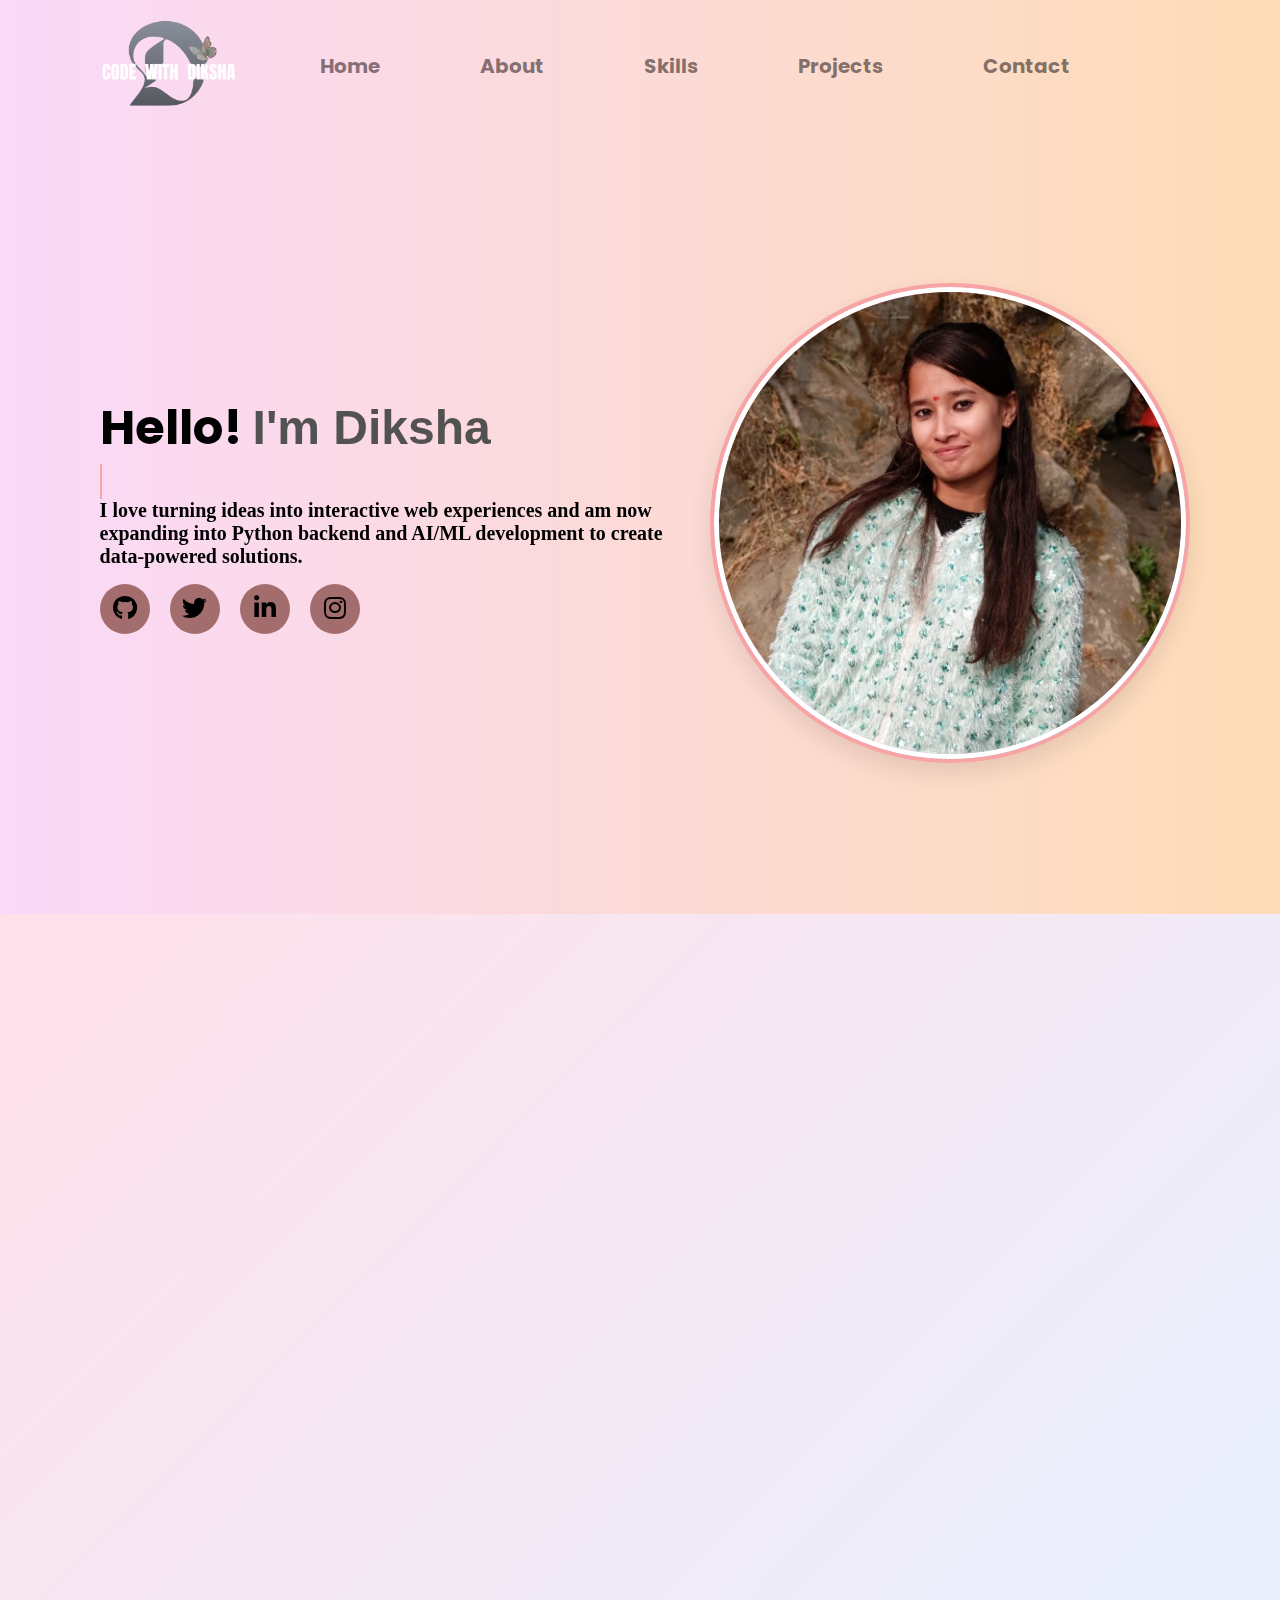
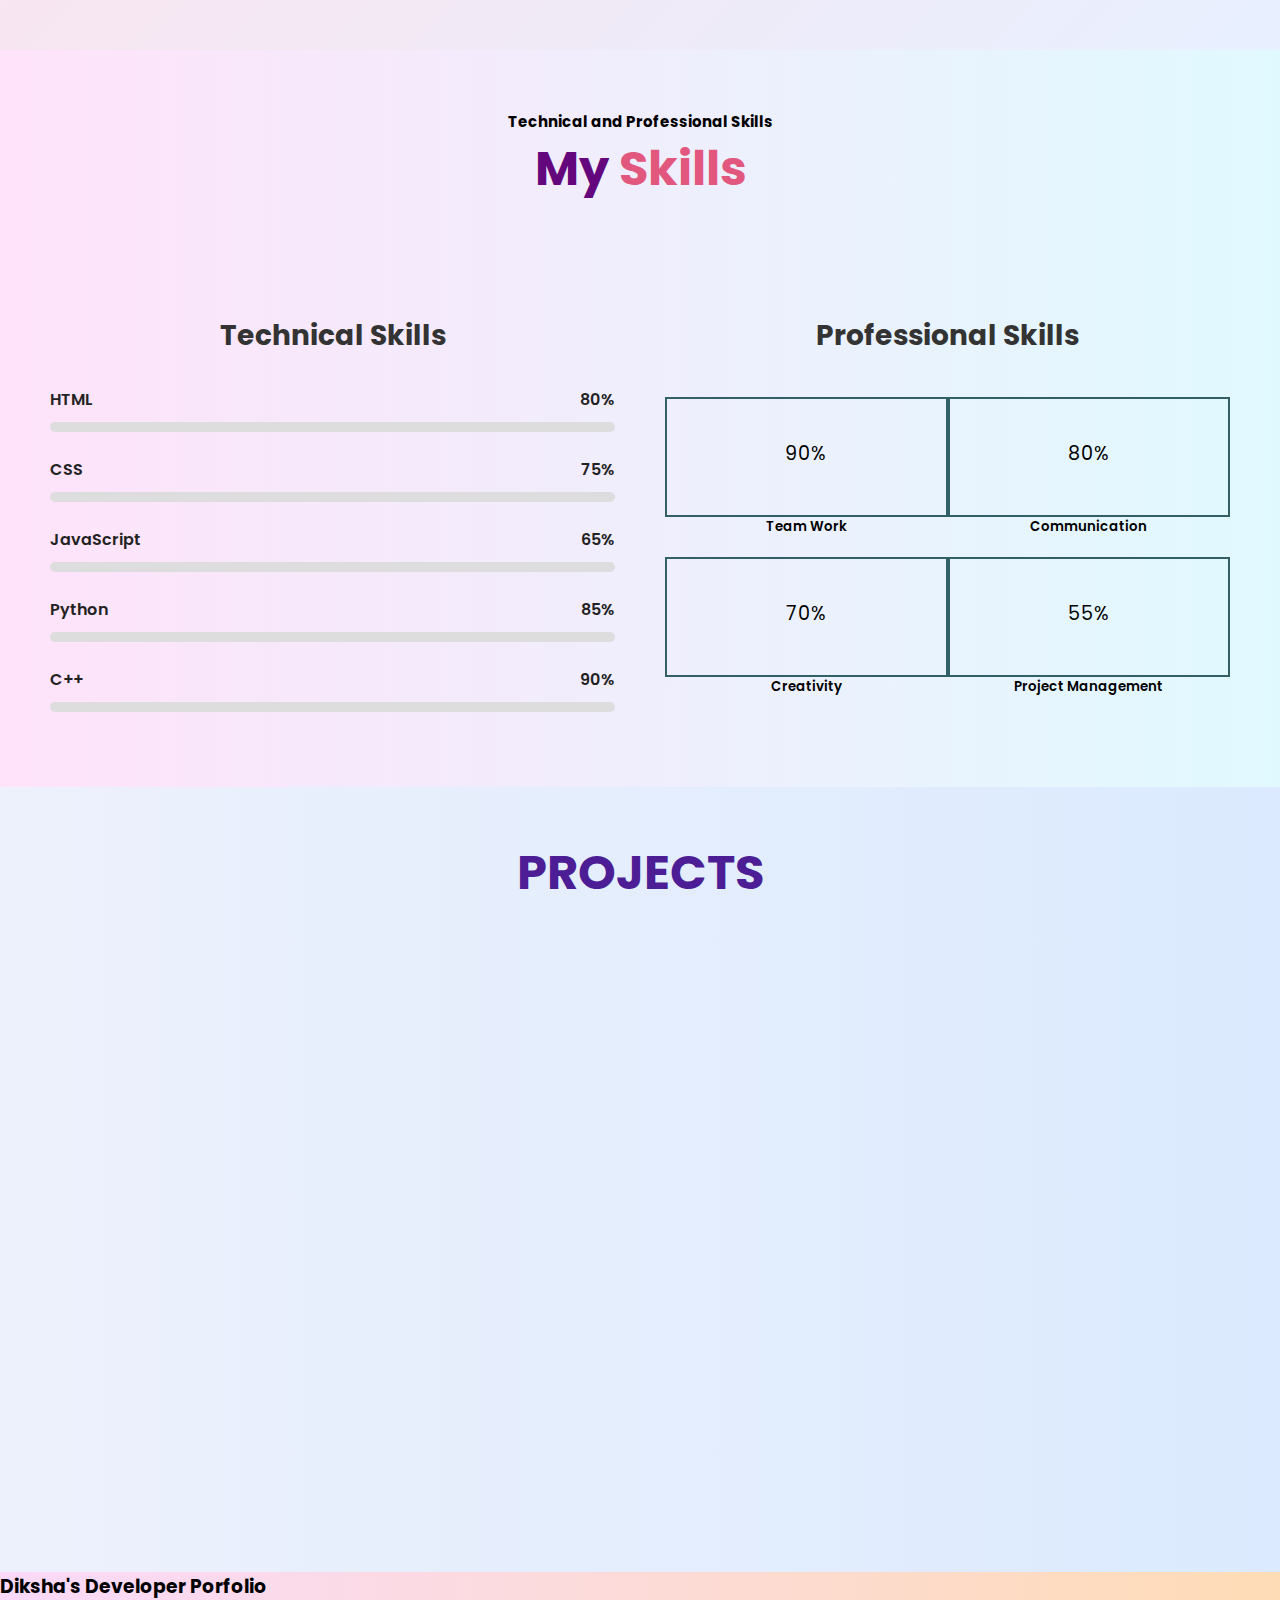
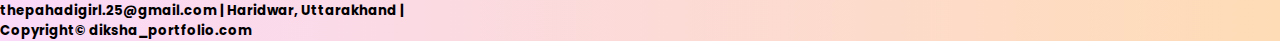
<file: index.html>
<!DOCTYPE html>
<html lang="en">

<head>
    <meta charset="UTF-8">
    <meta name="viewport" content="width=device-width, initial-scale=1.0">
    <title>Portfolio</title>

    <link rel="stylesheet" href="https://cdnjs.cloudflare.com/ajax/libs/font-awesome/6.7.2/css/all.min.css"
        integrity="sha512-Evv84Mr4kqVGRNSgIGL/F/aIDqQb7xQ2vcrdIwxfjThSH8CSR7PBEakCr51Ck+w+/U6swU2Im1vVX0SVk9ABhg=="
        crossorigin="anonymous" referrerpolicy="no-referrer" />

    <link rel="stylesheet" href="https://cdn.jsdelivr.net/npm/aos@2.3.4/dist/aos.css" />

    <link rel="stylesheet" href="style.css">

    <style>
        @import url('https://fonts.googleapis.com/css2?family=Poppins:ital,wght@0,500;0,600;0,700;0,800;0,900;1,400;1,600;1,700;1,900&display=swap');
    </style>
</head>

<body>
    <header>
        <nav class="navbar">
            <div class="left-logo">
                <img src="diksha_logo.png" alt="logo">
            </div>
            <div class="right-menu">
                <ul>
                    <li><a href="index.html">Home</a></li>
                    <li><a href="About.html">About</a></li>
                    <li><a href="skills.html">Skills</a></li>
                    <li><a href="projects.html">Projects</a></li>
                    <li><a href="contact.html">Contact</a></li>
                </ul>
            </div>
        </nav>
    </header>

    <section class="home">
        <div class="home-right" data-aos="fade-right" data-aos-duration="1200">
            <h1>Hello! <span
                    style="color:rgb(82, 82, 82); font-family:'Gill Sans', 'Gill Sans MT', Calibri, 'Trebuchet MS', sans-serif;">I'm
                    Diksha</h1>
            <h2 class="typewriter">A Frontend Developer Exploring Full-Stack and AI/ML Engineering</h2>
            <p>I love turning ideas into interactive web experiences and am now expanding into Python backend and AI/ML
                development to create data-powered solutions.</p>

            <div class="social-links">
                <a href="https://github.com/diksharawat25" target="_blank"><i class="fab fa-github"></i></a>
                <a href="#"><i class="fab fa-twitter"></i></a>
                <a href="https://www.linkedin.com/in/diksha-rawat-123094330" target="_blank"><i
                        class="fab fa-linkedin-in"></i></a>
                <a href="#"><i class="fab fa-instagram"></i></a>
            </div>
        </div>
        <div class="home-left" data-aos="fade-left" data-aos-duration="1400">
            <div class="img-box">
                <img src="Dikshu.jpg" alt="image">
            </div>
        </div>
    </section>

    <section class="About">
        <div class="about-div" data-aos="fade-up" data-aos-duration="1200">
            <h1>ABOUT ME</h1>
            <h2>Hi, I'm Diksha Rawat</h2>
            <div class="about-content">
                <p>I’m an enthusiastic developer with a strong curiosity for how technology can solve real-life
                    problems.
                    Currently, pursuing Btech degree in Computer Science with specialization in Artificial Intelligence
                    and
                    Machine Learning.My ultimate goal is to become an AI/ML Engineer, and I’m currently building my path
                    toward
                    it by learning Python for backend development and actively practicing Data Structures and Algorithms
                    in C++ to
                    sharpen my problem-solving skills. I enjoy creating interactive, user-friendly websites and love
                    blending creativity with logic.
                </p>
                <div class="right-btn">
                    <button><a href="assets/DikshaRawat(RESUME).pdf" target="_blank">Resume</a></button>
                </div>
            </div>
        </div>
    </section>
    <section class="skills-section">
        <div class="main-text">
            <h6 style="font-size: 15px;">Technical and Professional Skills</h6>
            <h1 style="color: rgb(101, 7, 124);">My <span>Skills</span></h1>
        </div>
        <div class="skills-container">
            <div class="skill-left">
                <h2>Technical Skills</h2>

                <div class="skill">
                    <div class="label">
                        <span>HTML</span>
                        <span class="percent">80%</span>
                    </div>
                    <div class="progress-bar">
                        <div class="progress" data-progress="80%"></div>
                    </div>
                </div>

                <div class="skill">
                    <div class="label">
                        <span>CSS</span>
                        <span class="percent">75%</span>
                    </div>
                    <div class="progress-bar">
                        <div class="progress" data-progress="75%"></div>
                    </div>
                </div>

                <div class="skill">
                    <div class="label">
                        <span>JavaScript</span>
                        <span class="percent">65%</span>
                    </div>
                    <div class="progress-bar">
                        <div class="progress" data-progress="65%"></div>
                    </div>
                </div>

                <div class="skill">
                    <div class="label">
                        <span>Python</span>
                        <span class="percent">85%</span>
                    </div>
                    <div class="progress-bar">
                        <div class="progress" data-progress="75%"></div>
                    </div>
                </div>

                <div class="skill">
                    <div class="label">
                        <span>C++</span>
                        <span class="percent">90%</span>
                    </div>
                    <div class="progress-bar">
                        <div class="progress" data-progress="75%"></div>
                    </div>
                </div>

            </div>
            <div class="skill-right">
                <h2>Professional Skills</h2>
                <div class="professional">
                    <div class="box">
                        <div class="circle"  data-dots="90" data-percent="90"></div>
                        <div class="text">
                            <big>90%</big>
                            <small>Team Work</small>
                        </div>
                    </div>
                    <div class="box">
                        <div class="circle" data-dots="80" data-percent="80" > </div>  
                        <div class="text">
                            <big>80%</big>
                            <small>Communication</small>
                        </div>
                    </div>
                    <div class="box">
                        <div class="circle" data-dots="70" data-percent="70" > </div>  
                        <div class="text">
                            <big>70%</big>
                            <small>Creativity</small>
                        </div>
                    </div>
                    <div class="box">
                        <div class="circle" data-dots="55" data-percent="55"> </div>  
                        <div class="text">
                            <big>55%</big>
                            <small>Project Management</small>
                        </div>
                    </div>
                </div>
                
            </div>
    </section>

    <section class="projects">
        <div class="project-div">
            <div class="main-text"> 
                <h1>PROJECTS</h1>
            </div>
            <div class="project-content">
                <div id="pro-ject" class="project1" data-aos="fade-up" data-aos-delay="0">
                    <img src="assets/Banner1.jpg">
                    <div class="layer">
                        <h3>AcePrep Coaching </h3>
                        <p>AcePrep is a modern, responsive coaching website built to help students enroll and learn in-demand tech skills like Web Development, Data Science, and App Development. The platform offers a clean and intuitive interface for students to explore courses, learn about mentors, and register for batches.</p>
                        <a href="https://diksharawat25.github.io/TechCart2/">Link to the website</a>
                    </div>
                </div>
                <div id="pro-ject" class="project1" data-aos="fade-up" data-aos-delay="500">
                    <img src="assets/Banner2.jpg">
                    <div class="layer">
                        <h3>Fake News Detector</h3>
                        <p>The Fake News Detector is a machine learning–powered web application that helps users identify whether a given news article is real or fake. It provides a simple, interactive UI where users can input text or upload a document, and receive instant predictions with dynamic visuals and confidence scores.</p>
                        <a href="https://diksharawat25.github.io/TechCart2/">Link to the website</a>
                    </div>
                </div>
                <div id="pro-ject" class="project1" data-aos="fade-up" data-aos-delay="500">
                    <img src="assets/Banner3.jpg">
                    <div class="layer">
                        <h3>TechCart </h3>
                        <p>TechCart is a fully responsive e-commerce website designed for purchasing electronics and tech gadgets online. The platform provides a seamless shopping experience, allowing users to browse products, view detailed descriptions, and add items to their cart with ease.</p>
                        <a href="https://diksharawat25.github.io/TechCart2/">Link to the website</a>
                    </div>
                </div>
            </div>
        </div>
    </section>

    <section class="contact">
        
    </section>

    
    <footer>
        <div class="footer-content">
            <h3>Diksha's Developer Porfolio</h3>
            <h5>thepahadigirl.25@gmail.com | Haridwar, Uttarakhand | </h5>
            <h5> Copyright&#169; diksha_portfolio.com</h5>
        </div>
    </footer>

    <!-- THIS IS FOR TRANSITION -->
    <script src="https://cdn.jsdelivr.net/npm/aos@2.3.4/dist/aos.js"></script>
    <script>
        AOS.init();


        
    </script>
    <script src="script.js"></script>
</body>

</html>
</file>
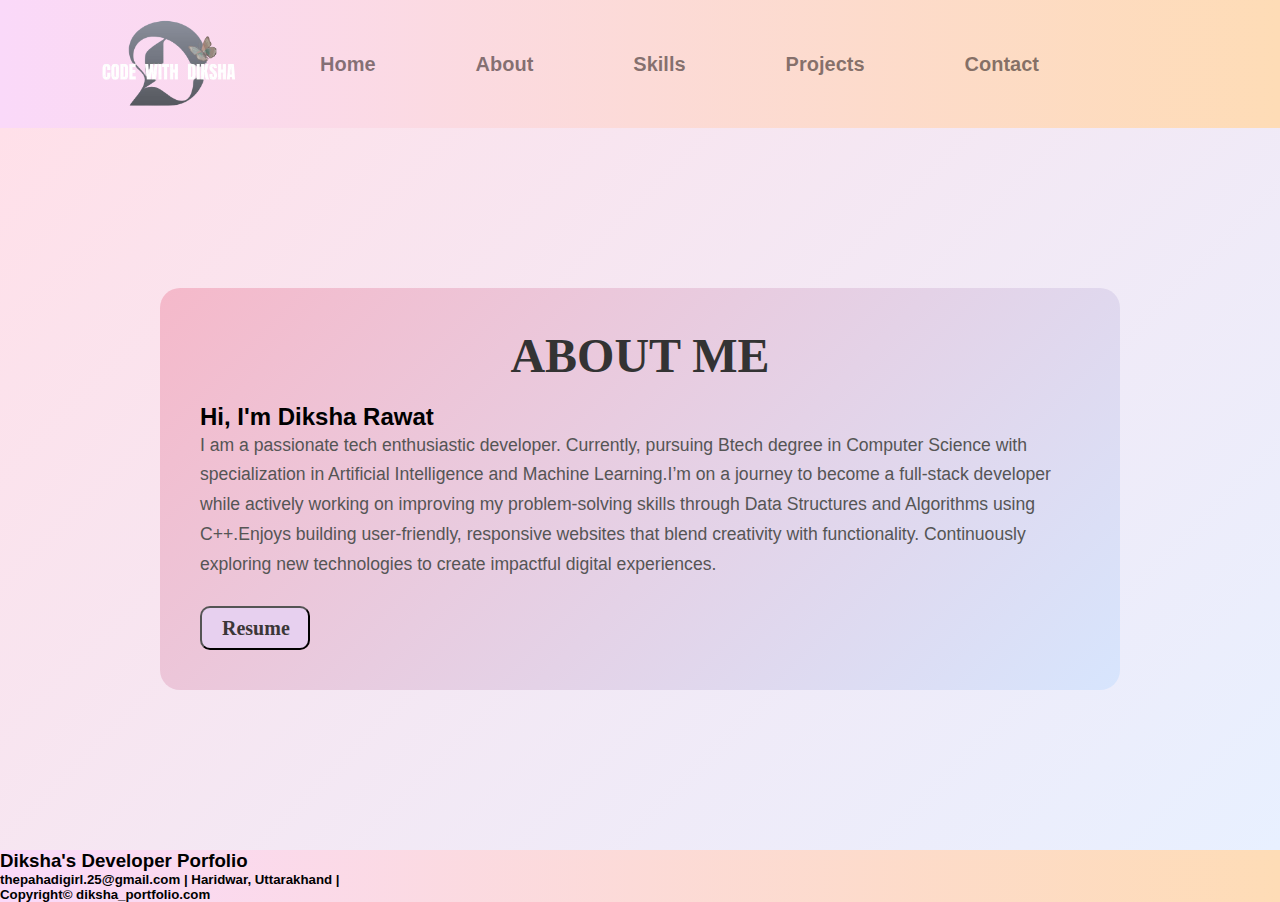
<file: About.html>
<!DOCTYPE html>
<html lang="en">
<head>
    <meta charset="UTF-8">
    <meta name="viewport" content="width=device-width, initial-scale=1.0">
    <title>Document</title>
    <link rel="stylesheet" href="style.css">
</head>
<body>
    <header>
        <nav class="navbar">
            <div class="left-logo">
                <img src="diksha_logo.png" alt="logo">
            </div>
            <div class="right-menu">
                <ul>
                    <li><a href="index.html">Home</a></li>
                    <li><a href="About.html">About</a></li>
                    <li><a href="skills.html">Skills</a></li>
                    <li><a href="projects.html">Projects</a></li>
                    <li><a href="contact.html">Contact</a></li>
                </ul>
            </div>
        </nav>
    </header>
    <section class="About">
        <div class="about-div" data-aos="fade-up" data-aos-duration="1200">
            <h1>ABOUT ME</h1>
            <h2>Hi, I'm Diksha Rawat</h2>
            <div class="about-content">
                <p>I am a passionate tech enthusiastic developer. Currently, pursuing Btech degree in Computer Science with 
                specialization in Artificial Intelligence and Machine Learning.I’m on a journey to become a full-stack developer while 
                actively working on improving my problem-solving skills through Data Structures and Algorithms using C++.Enjoys building user-friendly,
                 responsive websites that blend creativity with functionality. Continuously exploring new technologies to create impactful digital experiences.
                </p>

                <div class="right-btn">
                    <button><a href="assets/DikshaRawat(RESUME).pdf" target="_blank">Resume</a></button>
                </div>
            </div>
        </div>
    </section>

    <footer>
        <div class="footer-content">
            <h3>Diksha's Developer Porfolio</h3>
            <h5>thepahadigirl.25@gmail.com | Haridwar, Uttarakhand | </h5>
            <h5> Copyright&#169; diksha_portfolio.com</h5>
        </div>
    </footer>
</body>
</html>
</file>
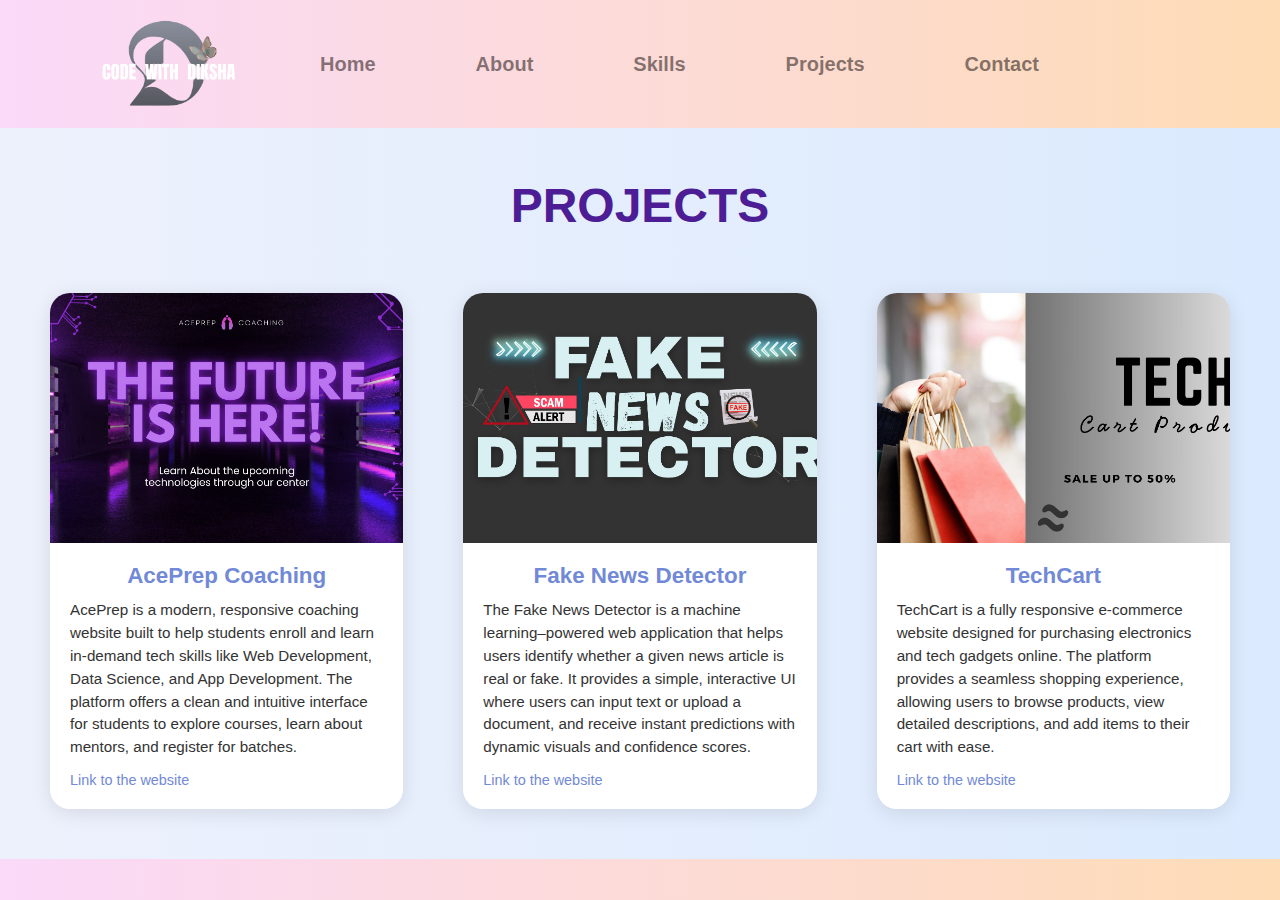
<file: projects.html>
<!DOCTYPE html>
<html lang="en">
<head>
    <meta charset="UTF-8">
    <meta name="viewport" content="width=device-width, initial-scale=1.0">
    <title>Projects</title>
    <link rel="stylesheet" href="style.css">
</head>
<body>
    <header>
        <nav class="navbar">
            <div class="left-logo">
                <img src="diksha_logo.png" alt="logo">
            </div>
            <div class="right-menu">
                <ul>
                    <li><a href="index.html">Home</a></li>
                    <li><a href="About.html">About</a></li>
                    <li><a href="skills.html">Skills</a></li>
                    <li><a href="projects.html">Projects</a></li>
                    <li><a href="contact.html">Contact</a></li>
                </ul>
            </div>
        </nav>
    </header>

    <section class="projects">
        <div class="project-div">
            <div class="main-text"> 
                <h1>PROJECTS</h1>
            </div>
            <div class="project-content">
                <div id="pro-ject" class="project1" data-aos="fade-up" data-aos-delay="0">
                    <img src="assets/Banner1.jpg">
                    <div class="layer">
                        <h3>AcePrep Coaching </h3>
                        <p>AcePrep is a modern, responsive coaching website built to help students enroll and learn in-demand tech skills like Web Development, Data Science, and App Development. The platform offers a clean and intuitive interface for students to explore courses, learn about mentors, and register for batches.</p>
                        <a href="">Link to the website</a>
                    </div>
                </div>
                <div id="pro-ject" class="project1" data-aos="fade-up" data-aos-delay="500">
                    <img src="assets/Banner2.jpg">
                    <div class="layer">
                        <h3>Fake News Detector</h3>
                        <p>The Fake News Detector is a machine learning–powered web application that helps users identify whether a given news article is real or fake. It provides a simple, interactive UI where users can input text or upload a document, and receive instant predictions with dynamic visuals and confidence scores.</p>
                        <a href="">Link to the website</a>
                    </div>
                </div>
                <div id="pro-ject" class="project1" data-aos="fade-up" data-aos-delay="1000">
                    <img src="assets/Banner3.jpg">
                    <div class="layer">
                        <h3>TechCart </h3>
                        <p>TechCart is a fully responsive e-commerce website designed for purchasing electronics and tech gadgets online. The platform provides a seamless shopping experience, allowing users to browse products, view detailed descriptions, and add items to their cart with ease.</p>
                        <a href="https://diksharawat25.github.io/TechCart2/">Link to the website</a>
                    </div>
                </div>
            </div>
        </div>
    </section>
</body>
<script src="script.js"></script>
</html>
</file>
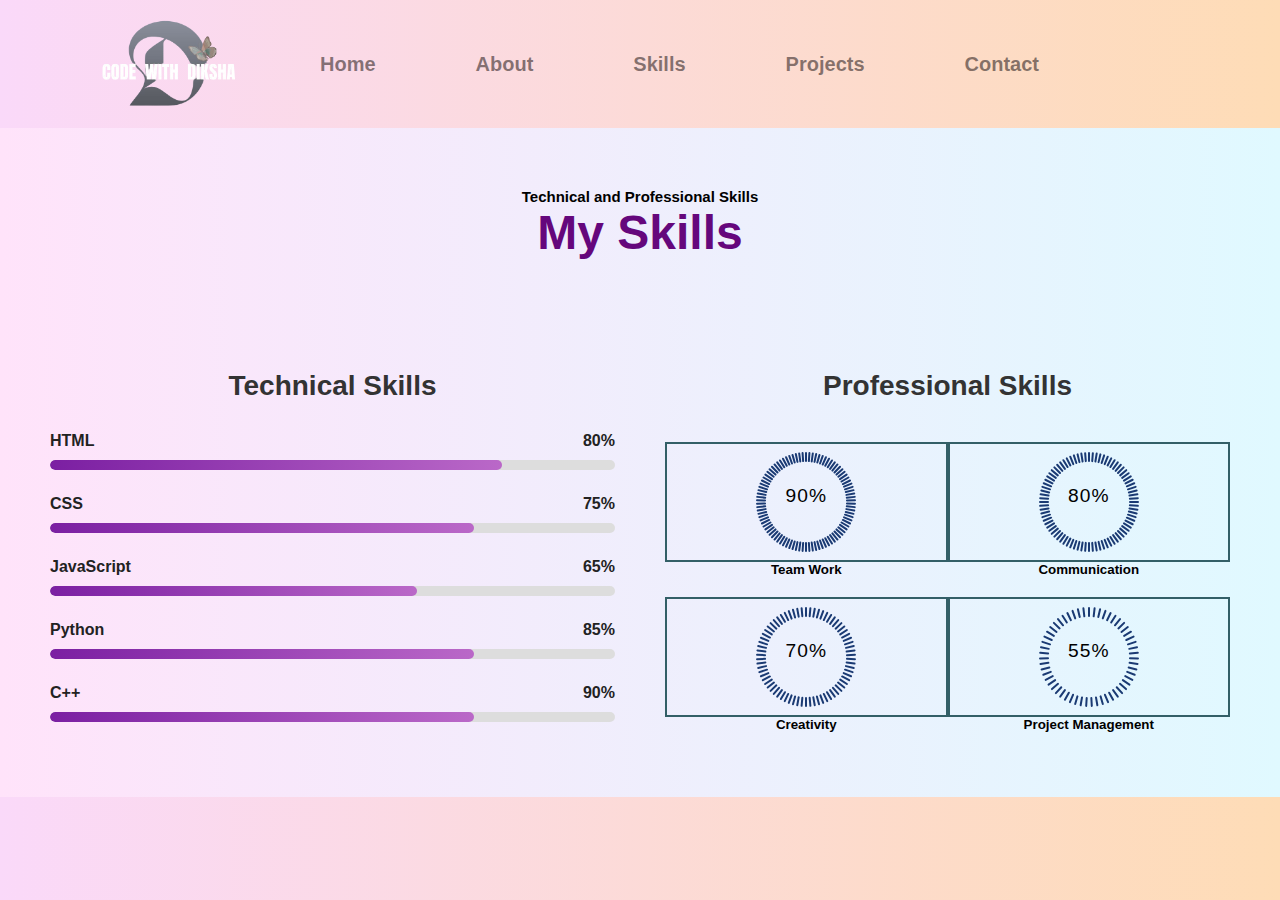
<file: skills.html>
<!DOCTYPE html>
<html lang="en">
<head>
    <meta charset="UTF-8">
    <meta name="viewport" content="width=device-width, initial-scale=1.0">
    <title>SKILLS</title>
    <link href="style.css" rel="stylesheet">
</head>
<body>
    <header>
        <nav class="navbar">
            <div class="left-logo">
                <img src="diksha_logo.png" alt="logo">
            </div>
            <div class="right-menu">
                <ul>
                    <li><a href="index.html">Home</a></li>
                    <li><a href="About.html">About</a></li>
                    <li><a href="skills.html">Skills</a></li>
                    <li><a href="projects.html">Projects</a></li>
                    <li><a href="contact.html">Contact</a></li>
                </ul>
            </div>
        </nav>
    </header>
    <section class="skills-section">
        <div class="main-text">
            <h6 style="font-size: 15px;">Technical and Professional Skills</h6>
            <h1 style="color: rgb(101, 7, 124);">My Skills</h1>
        </div>
        <div class="skills-container">
            <div class="skill-left">
                <h2>Technical Skills</h2>

                <div class="skill">
                    <div class="label">
                        <span>HTML</span>
                        <span class="percent">80%</span>
                    </div>
                    <div class="progress-bar">
                        <div class="progress" data-progress="80%"></div>
                    </div>
                </div>

                <div class="skill">
                    <div class="label">
                        <span>CSS</span>
                        <span class="percent">75%</span>
                    </div>
                    <div class="progress-bar">
                        <div class="progress" data-progress="75%"></div>
                    </div>
                </div>

                <div class="skill">
                    <div class="label">
                        <span>JavaScript</span>
                        <span class="percent">65%</span>
                    </div>
                    <div class="progress-bar">
                        <div class="progress" data-progress="65%"></div>
                    </div>
                </div>

                <div class="skill">
                    <div class="label">
                        <span>Python</span>
                        <span class="percent">85%</span>
                    </div>
                    <div class="progress-bar">
                        <div class="progress" data-progress="75%"></div>
                    </div>
                </div>

                <div class="skill">
                    <div class="label">
                        <span>C++</span>
                        <span class="percent">90%</span>
                    </div>
                    <div class="progress-bar">
                        <div class="progress" data-progress="75%"></div>
                    </div>
                </div>

            </div>
            <div class="skill-right">
                <h2>Professional Skills</h2>
                <div class="professional">
                    <div class="box">
                        <div class="circle"  data-dots="90" data-percent="90"></div>
                        <div class="text">
                            <big>90%</big>
                            <small>Team Work</small>
                        </div>
                    </div>
                    <div class="box">
                        <div class="circle" data-dots="80" data-percent="80" > </div>  
                        <div class="text">
                            <big>80%</big>
                            <small>Communication</small>
                        </div>
                    </div>
                    <div class="box">
                        <div class="circle" data-dots="70" data-percent="70" > </div>  
                        <div class="text">
                            <big>70%</big>
                            <small>Creativity</small>
                        </div>
                    </div>
                    <div class="box">
                        <div class="circle" data-dots="55" data-percent="55"> </div>  
                        <div class="text">
                            <big>55%</big>
                            <small>Project Management</small>
                        </div>
                    </div>
                </div>
                
            </div>
    </section>
</body>
<script src="script.js"></script>
</html>
</file>
<file: style.css>
* {
  font-family: 'Poppins', sans-serif;
  box-sizing: border-box;
  margin: 0;
  padding: 0;
  scroll-behavior: smooth;
}

body{
    overflow: auto;
    width: 100%;
    height: 100vh;
    background: linear-gradient(to right, rgb(250, 217, 249), rgb(254, 220, 182));
}
.navbar{
    color: rgba(42, 29, 29, 0.571);
    display: flex;
    justify-content: space-between;
    align-items: center;
    position: sticky;
    height: auto;
    width: 100%;
}

.navbar .left-logo img{
    width: 200px;
    padding-top: 10px;
    margin-left:70px;
}
.navbar .right-menu ul{
    display: flex;
    justify-content: center;
    padding-right:200px;
    
}
.navbar .right-menu ul li{
    list-style: none;
    font-size: 20px;
    font-weight: 700;
    padding: 50px;
    cursor: pointer;
}
.navbar a{
    text-decoration: none;
    color: rgba(42, 29, 29, 0.571);
}
.navbar .right-menu a:hover{
    color:rgb(41, 41, 37);
    
}


.home{
    display: flex;
    justify-content: space-around;
    align-items: center;
    padding: 4rem 7%;
    min-height: 87vh;

}
.home-left {
  flex: 1;
  display: flex;
  justify-content: center;
  align-items: center;
}

.home-left .img-box{

  width: 30rem; 
 height: 30rem;
  border-radius: 50%; /* or 50% for circular */
  overflow:hidden;
  box-shadow: 0 10px 25px rgba(0, 0, 0, 0.1);
  border: 4px solid #F7A4A4; /* pastel border */
  background: linear-gradient(135deg, #f7a4a4, #fcb1e3, #a4d7f7);
  transition: transform 0.4s ease;
}

.img-box img {
  width: 100%;
  height: 100%;
  object-fit:cover;
  border-radius: 50%;
  border: 5px solid #fff;
  object-position: center top;
}
.img-box:hover {
  transform: scale(1.05); 
  box-shadow: 50px 50px 50px rgba(228, 65, 65, 0.15);
}

/* this is for the typewriter style */
.typewriter {
  width: 0;
  overflow: hidden;
  border-right: 2px solid #f7a4a4;
  white-space: nowrap;
  animation: typing 4s steps(40, end) forwards, blink 0.75s step-end infinite;
  font-size: 1.5rem;
  color: #283f45;
}
@keyframes typing {
  from { width: 0; }
  to { width: 100%; }
}

@keyframes blink {
  50% { border-color: transparent; }
}

.home-right{
  padding-bottom: 20px;
  margin: 10px;
}

.home-right h1{
  font-weight: 700;
  color:black;
  font-size: 3rem; 
}
.home-right p{
  font-size: 20px;
  font-weight: 700;
  font-family:Cambria, Cochin, Georgia, Times, 'Times New Roman', serif;
} 

.right-btn button{
  padding: 8px;
  border-radius: 10px;
  background-color: #e7d0ef;
  font-size: 20px;
  margin-top: 10px;
  padding-left: 10px;
  padding-top: 9px;
  transition: transform 0.4s;
  
}
.right-btn button a{
  text-decoration: none;
  color: rgb(59, 55, 55);
  font-weight: bold;
  padding: 10px;
  font-family:Cambria, Cochin, Georgia, Times, 'Times New Roman', serif;
}
.right-btn button:hover{
  box-shadow: 10px 5px 5px rgb(0, 0, 0);
}

.social-links {
  display: flex;
  gap: 20px;
  margin-top: 1rem;
  margin-right: 20pc;
}

.social-links a {
  width: 50px;
  height: 50px;
  display: flex;
  align-items: center;
  justify-content: center;
  font-size: 25px;
  border-radius: 50%;
  background-color: #a36d6d;
  color: #000;
  text-decoration: none;
  transition: 0.3s ease;
  box-shadow: 0 0 0 transparent;
}

.social-links a:hover {
  color: #fff;
  background-color: #f7a4a4; /* pastel pink or your theme color */
  box-shadow: 0 0 15px #f7a4a4, 0 0 30px #fcb1e3;
  transform: scale(1.05);
}


.About{
  min-height: 80vh;
  display: flex;
  justify-content: center;
  align-items: center;
  padding: 10rem;
  background: linear-gradient(135deg, #ffe0e9, #e8f0ff); 
}
.about-div{
  background: linear-gradient(135deg, #f5b9ca, #d7e5fd); 
  padding: 2.5rem;
  border-radius: 20px;
  box-shadow: 0 10px 25px rgba(0, 0, 0., 0.4);
  max-width: 70pc; 
  width: 100%;
  text-align: left;
}

.about-div h1{
  font-size: 3rem;
  margin-bottom: 1.2rem;
  color: #333;
  text-align: center;
  font-family:Cambria, Cochin, Georgia, Times, 'Times New Roman', serif;
}

.about-div .about-content p{
  font-size: 1.1rem;
  line-height: 1.7;
  color: #555;
  font-family: 'Open Sans', sans-serif;
  margin-bottom: 1rem;
}

.skills-section {
  background: linear-gradient(to right, #ffe3fa, #e0f9ff);
  text-align: center;
}
.skills-section .main-text{
  font-family: 'Segoe UI', Tahoma, Geneva, Verdana, sans-serif;
  padding-top: 60px;
  font-weight: 800;
  font-size: 30px;
}
.skills-section .main-text h1 span{
  color:#e2577e;
}
.skills-section .skills-container{
  width: 100%;
  display: grid;
  grid-template-columns: repeat(2,1fr);
  grid-row-gap:30px;
  grid-column-gap:50px;
}
.skills-container {
  margin-top: 60px ;
  padding: 50px;
}

.skills-container h2 {
  text-align: center;
  margin-bottom: 30px;
  color: #333;
  font-size: 28px;
}

.skill {
  margin-bottom: 25px;
}

.label {
  display: flex;
  justify-content: space-between;
  margin-bottom: 8px;
  font-weight: 600;
  color: #222;
}

.progress-bar {
  background-color: #ddd;
  border-radius: 30px;
  height: 10px;
  overflow: hidden;
  margin: 10px 0;
}


.progress {
  height: 100%;
  width: 0; /* Initially 0 */
  background: linear-gradient(to right, #7b1fa2, #ba68c8);
  border-radius: 30px;
  transition: width 2s ease; /* Smooth fill animation */
}



.professional{
  display: grid;
  grid-template-columns: 1fr 1fr;
}
.box{
  position: relative;
  margin: 10px 0;
  flex: 1 1 15rem; 
  
}
.box .text{
  text-align: center;
  color: #000;
  font-size: 1 rem;
}
.box .text big{
  font: 400;
  letter-spacing: 1px;
  position: absolute;
  top: 40%;
  left: 50%;
  transform: translate(-50%, -50%);
}
.box .text small{
  display: block;
  font-weight: 600;
}
.circle{
  width: 100%;
  height: 120px;
  display: flex;
  justify-content: center;
  align-items: center;
  border: 2px solid #335f67;
}

.circle .points{
  width: 2px;
  height: 10px;
  background-color: #1a3a73;
  position: absolute;
  border-radius: 3px;
  transform: rotate(calc(var(--i)*var(--rot))) translateY(-45px);
}

.points.marked {
  animation: glow 0.02s linear forwards;
  animation-delay: calc(var(--i) * 0.015s);
}

@keyframes glow {
  0%{
    background:  #94050510;
    box-shadow: none;
  }
  100%{
    background:  #000000;
    
    box-shadow:0 0 0.5rem #021819;
  }
}

/* Main section styling */
.projects {
  background: linear-gradient(to right, #edf1fc, #dbeafe);
  padding: 50px 0;
  font-family: 'Segoe UI', sans-serif;
}

/* Heading styling */
.main-text h1 {
  text-align: center;
  font-size: 3rem;
  color: #4c1d95;
  margin-bottom: 60px;
  position: relative;
  animation: slideFade 1s ease-in-out;
}

/* Project container grid */
.project-content {
  display: grid;
  grid-template-columns: repeat(auto-fit, minmax(280px, 1fr));
  gap: 60px;
  padding: 0 50px;
}

/* Individual project card */
.project1 {
  position: relative;
  overflow: hidden;
  border-radius: 20px;
  box-shadow: 0 4px 20px rgba(0, 0, 0, 0.1);
  transition: transform 0.4s ease;
}

.project1 img {
  width: 100%;
  height: 250px;
  object-fit: cover;
  display: block;
  transition: transform 0.4s ease;
}

/* Hover animation */
.project1:hover {
  transform: scale(1.03);
}

.project1:hover img {
  transform: scale(1.1);
}

/* Overlay layer */
.layer {
  padding: 20px;
  background-color: white;
  text-align: left;
  animation: fadeUp 1s ease;
}

.layer h3 {
  font-size: 1.4rem;
  margin-bottom: 10px;
  color: #7189d6;
  text-align: center;
}

.layer p {
  font-size: 0.95rem;
  color: #333;
  margin-bottom: 12px;
  line-height: 1.5;
}

.layer a {
  display: inline-block;
  font-size: 0.9rem;
  color: #7189d6;
  text-decoration: none;
  border-bottom: 1px solid transparent;
  transition: all 0.3s ease;
}

.layer a:hover {
  border-bottom: 1px solid #6d28d9;
}

/* Animations on scroll */
@keyframes fadeUp {
  from {
    transform: translateY(30px);
    opacity: 0;
  }
  to {
    transform: translateY(0px);
    opacity: 1;
  }
}

@keyframes slideFade {
  from {
    opacity: 0;
    transform: translateY(-30px);
  }
  to {
    opacity: 1;
    transform: translateY(0px);
  }
}

/* Responsive spacing */
@media screen and (max-width: 768px) {
  .project-content {
    padding: 0 20px;
  }

  .main-text h1 {
    font-size: 2.2rem;
  }
}
/* background: linear-gradient(to left, #c4f5ff, #e0beff); */
</file>
